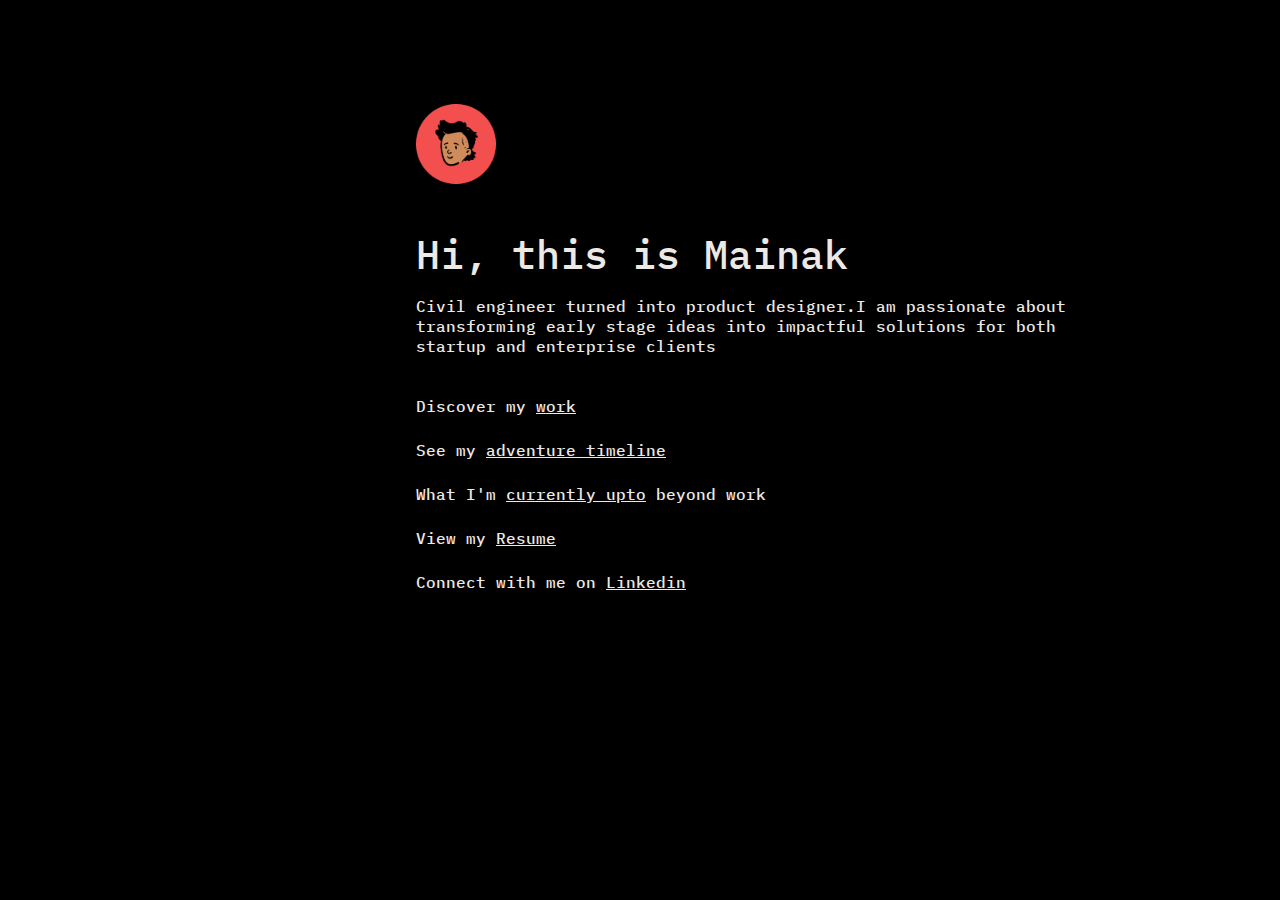
<file: index.html>
<!DOCTYPE html>
<head>
    <link rel="stylesheet" href="style2.css">
    <link rel="preconnect" href="https://fonts.googleapis.com">
    <link rel="preconnect" href="https://fonts.gstatic.com" crossorigin>
    <link href="https://fonts.googleapis.com/css2?family=Happy+Monkey&family=IBM+Plex+Mono:ital,wght@0,100;0,200;0,300;0,400;0,500;0,600;0,700;1,100;1,200;1,300;1,400;1,500;1,600;1,700&family=Roboto+Mono:ital,wght@0,100..700;1,100..700&display=swap" rel="stylesheet">
    <title>mainak debnath</title>
    <link rel="icon" type="Image" href="favicon.png">
    

</head>

<body class="main">

    <img class="hero-image" 
    src="favicon.png">


    <h1 class="hero-title"> Hi, this is Mainak</h1>
     <div class="main-section">
         <p class="body-style extra-style">Civil engineer turned into product designer.I am passionate about transforming early stage ideas 
             into impactful solutions for both startup and enterprise clients </p>
        <p class="body-style">
            Discover my <a href="https://separate-sage-8fd.notion.site/Mainak-s-work-fffd77828f9480dc9166ebaf492dea1e"
            class="link-anchor" target="_blank">work</a>
        </p>
         <p class="body-style">See my 
            <a href="timeline.html" class="link-anchor">adventure timeline</a>

         </p>


        <p class="body-style">What I'm 
            <a href="current projects.html" class="link-anchor">currently upto</a> beyond work

        </p>

        <p class="body-style">View my 
            <a href="https://drive.google.com/file/d/16LET9TMyyqZe7lQ6goXg-etNriQy89Jp/view"
            class="link-anchor" target="_blank">Resume</a>
        </p>

        <p class="body-style"> Connect with me on 
            <a href="https://www.linkedin.com/in/mainak-debnath-7a34bb18b/"
            class="link-anchor" target="_blank">Linkedin</a>
        </p>
    </div>
    


</body>
</file>
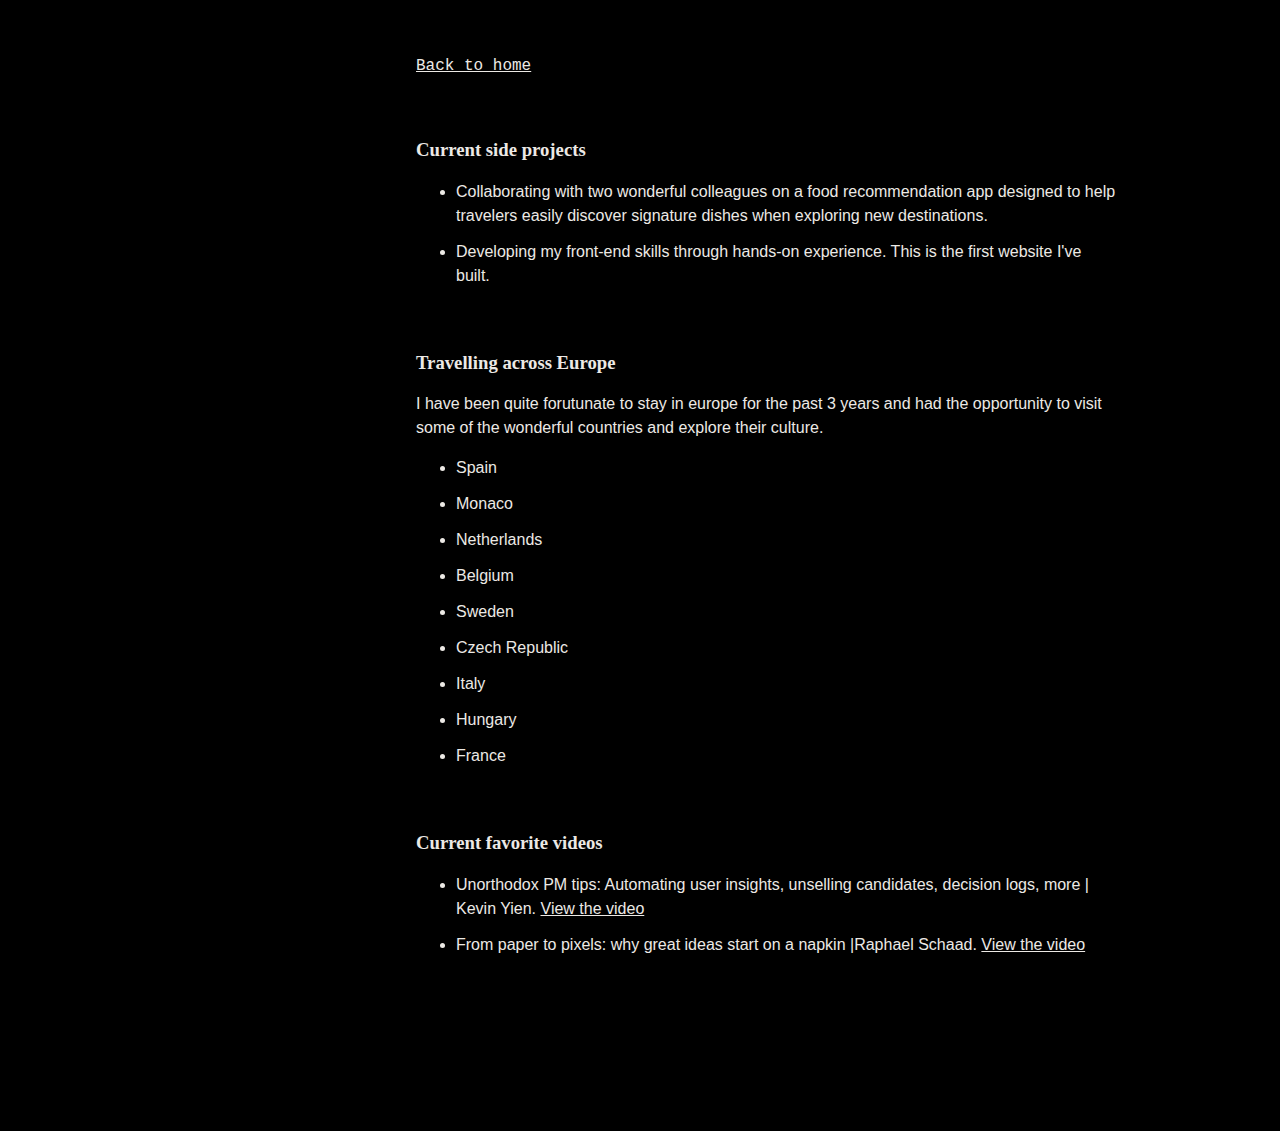
<file: Current projects (1).html>
<!DOCTYPE html>

<head>
    <link rel="stylesheet" href="style2.css">
    <title>current-mainak debnath</title>
    <link rel="icon" type="Image" href="Group 9.png">
</head>

<body class="main">

    <a href="Index.html" class="nav-style">Back to home</a>


    <div class="main-section">
        <h3 class="new-style"> Current side projects</h3>
        <ul>
            <li class="para-style">
                Collaborating with two wonderful colleagues on a food recommendation app
                designed to help travelers easily discover signature dishes when exploring new destinations.
            </li>

            <li class="para-style">
                Developing my front-end skills through hands-on experience.
                This is the first website I've built.
            </li>
        </ul>
    
        <h3 class="new-style"> Travelling across Europe</h3>
        <p class="para-style">I have been quite forutunate to stay in europe for the past 3 years and had the
            opportunity to visit some of the wonderful countries and explore their culture.</p>
        <ul>
            <li class="para-style"> Spain</li>
            <li class="para-style"> Monaco</li>
            <li class="para-style"> Netherlands</li>
            <li class="para-style"> Belgium</li>
            <li class="para-style"> Sweden</li>
            <li class="para-style"> Czech Republic</li>
            <li class="para-style"> Italy</li>
            <li class="para-style"> Hungary</li>
            <li class="para-style"> France</li>

        </ul>

        <h3 class="new-style"> Current favorite videos </h3>
        <ul>
            <li class="para-style">
                Unorthodox PM tips: Automating user insights, unselling candidates, decision logs, more | Kevin Yien.
                <a class="link-anchor" href="https://www.youtube.com/watch?v=xOTO98MXG9o" target="_blank"> View the video</a>
            </li>

            <li class="para-style">
                From paper to pixels: why great ideas start on a napkin |Raphael Schaad.
                <a class="link-anchor" href="https://www.youtube.com/watch?v=NCgGs3d2SF4" target="_blank"> View the video</a>

            </li>
        </ul>

        

        
    </div>


</body>
</file>
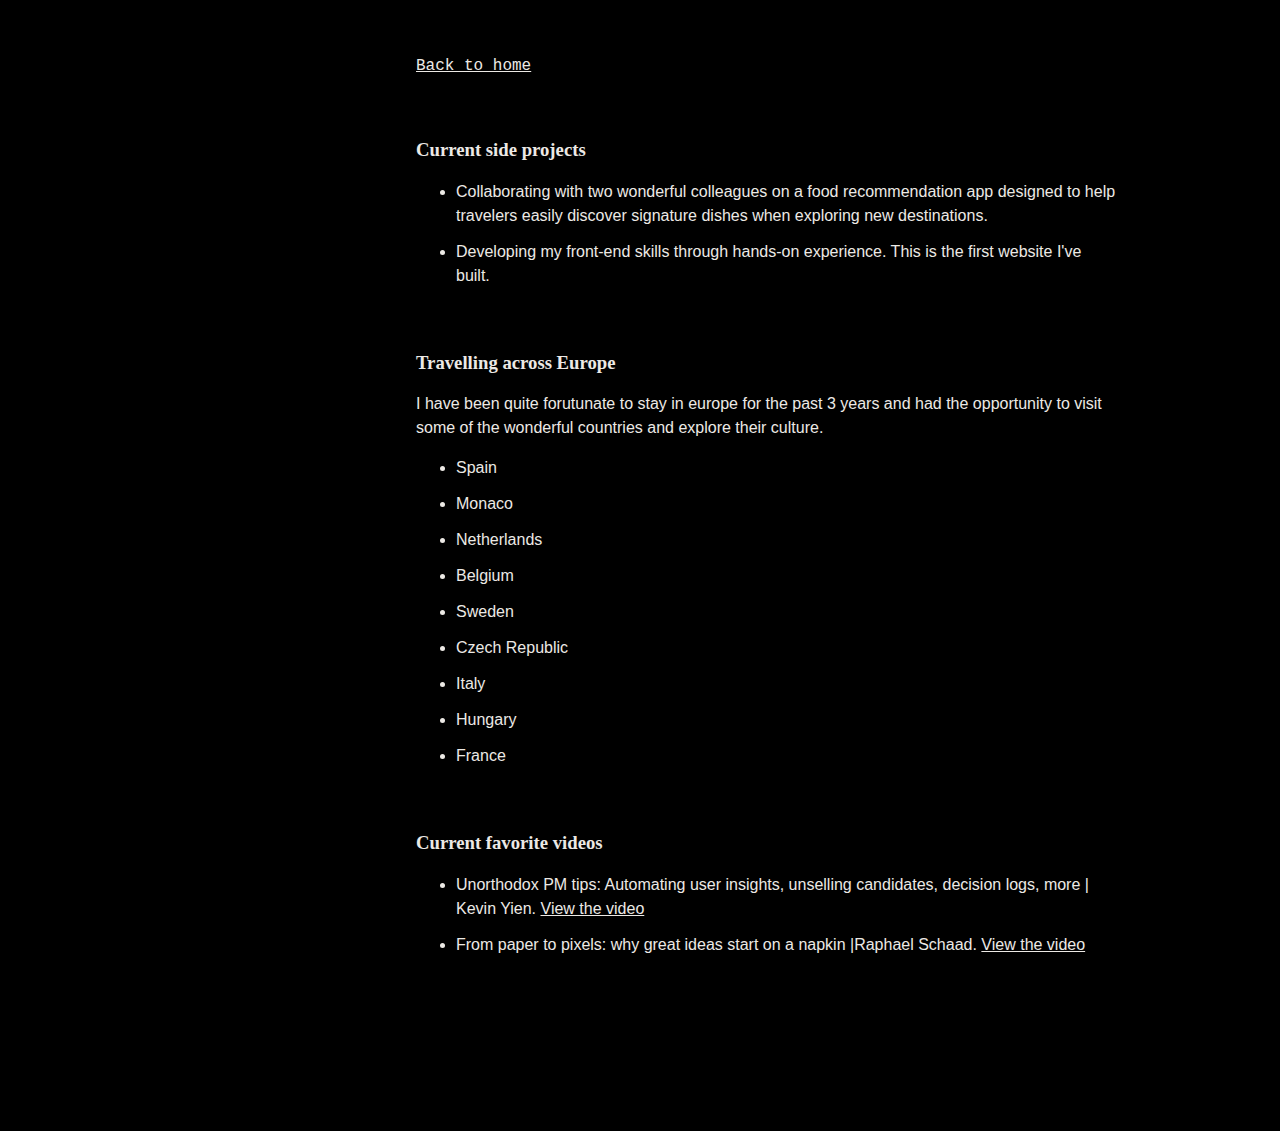
<file: current projects.html>
<!DOCTYPE html>

<head>
    <link rel="stylesheet" href="style2.css">
    <title>current-mainak debnath</title>
    <link rel="icon" type="Image" href="favicon.png">
</head>

<body class="main">

    <a href="index.html" class="nav-style">Back to home</a>


    <div class="main-section">
        <h3 class="new-style"> Current side projects</h3>
        <ul>
            <li class="para-style">
                Collaborating with two wonderful colleagues on a food recommendation app
                designed to help travelers easily discover signature dishes when exploring new destinations.
            </li>

            <li class="para-style">
                Developing my front-end skills through hands-on experience.
                This is the first website I've built.
            </li>
        </ul>
    
        <h3 class="new-style"> Travelling across Europe</h3>
        <p class="para-style">I have been quite forutunate to stay in europe for the past 3 years and had the
            opportunity to visit some of the wonderful countries and explore their culture.</p>
        <ul>
            <li class="para-style"> Spain</li>
            <li class="para-style"> Monaco</li>
            <li class="para-style"> Netherlands</li>
            <li class="para-style"> Belgium</li>
            <li class="para-style"> Sweden</li>
            <li class="para-style"> Czech Republic</li>
            <li class="para-style"> Italy</li>
            <li class="para-style"> Hungary</li>
            <li class="para-style"> France</li>

        </ul>

        <h3 class="new-style"> Current favorite videos </h3>
        <ul>
            <li class="para-style">
                Unorthodox PM tips: Automating user insights, unselling candidates, decision logs, more | Kevin Yien.
                <a class="link-anchor" href="https://www.youtube.com/watch?v=xOTO98MXG9o" target="_blank"> View the video</a>
            </li>

            <li class="para-style">
                From paper to pixels: why great ideas start on a napkin |Raphael Schaad.
                <a class="link-anchor" href="https://www.youtube.com/watch?v=NCgGs3d2SF4" target="_blank"> View the video</a>

            </li>
        </ul>

        

        
    </div>


</body>
</file>
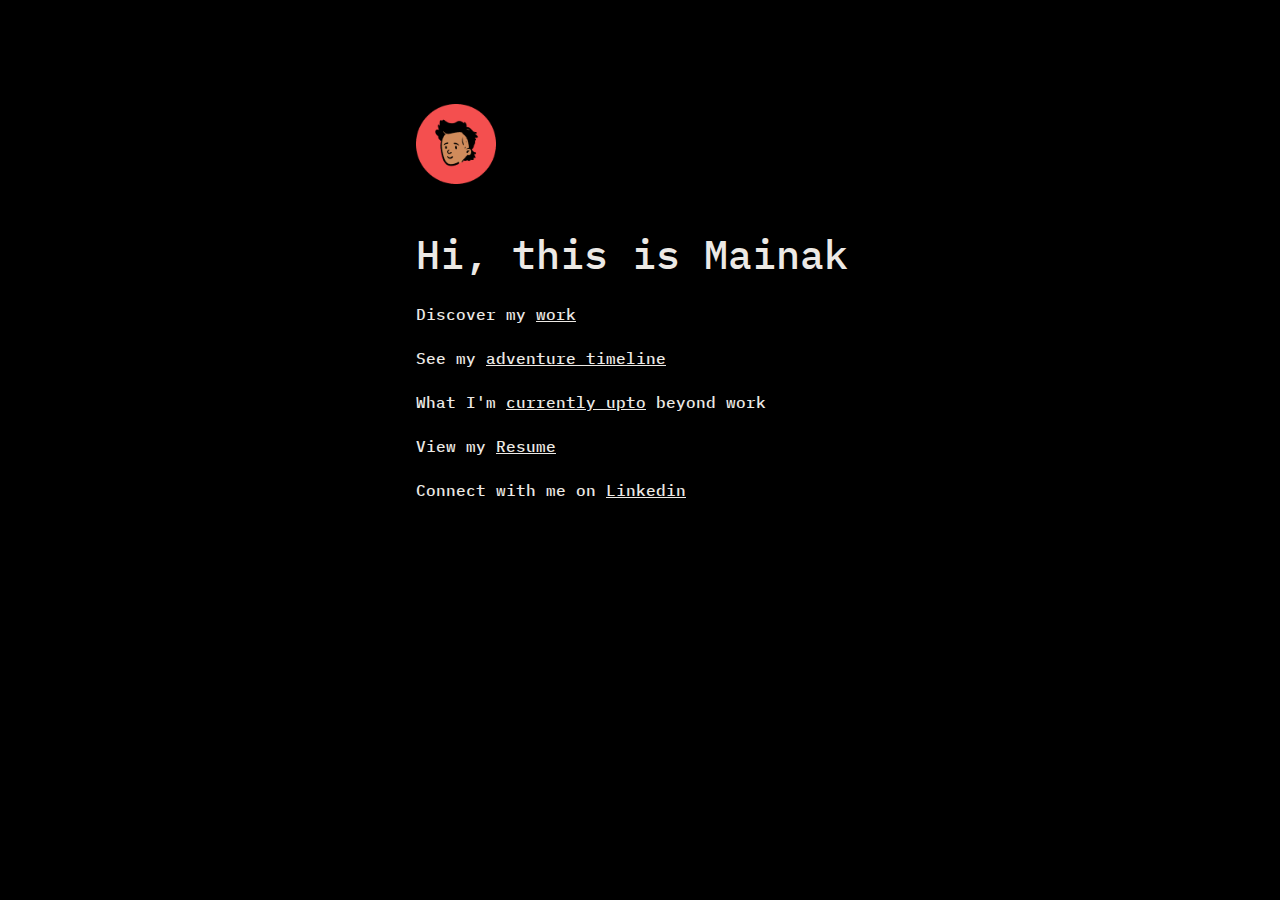
<file: index (1).html>
<!DOCTYPE html>
<head>
    <link rel="stylesheet" href="style2.css">
    <link rel="preconnect" href="https://fonts.googleapis.com">
    <link rel="preconnect" href="https://fonts.gstatic.com" crossorigin>
    <link href="https://fonts.googleapis.com/css2?family=Happy+Monkey&family=IBM+Plex+Mono:ital,wght@0,100;0,200;0,300;0,400;0,500;0,600;0,700;1,100;1,200;1,300;1,400;1,500;1,600;1,700&family=Roboto+Mono:ital,wght@0,100..700;1,100..700&display=swap" rel="stylesheet">
    <title>mainak debnath</title>
    <link rel="icon" type="Image" href="Group 9.png">
    <meta name="viewport" content="width=device-width, initial-scale=1.0">

</head>

<body class="main">

    <img class="hero-image" 
    src="favicon.png">


    <h1 class="hero-title"> Hi, this is Mainak</h1>
     <div class="main-section">
        <p class="body-style">
            Discover my <a href="https://separate-sage-8fd.notion.site/Mainak-s-work-fffd77828f9480dc9166ebaf492dea1e"
            class="link-anchor" target="_blank">work</a>
        </p>
         <p class="body-style">See my 
            <a href="Timeline.html" class="link-anchor">adventure timeline</a>

         </p>


        <p class="body-style">What I'm 
            <a href="Current projects.html" class="link-anchor">currently upto</a> beyond work

        </p>

        <p class="body-style">View my 
            <a href="https://drive.google.com/file/d/13vgnHPHYNBV9JBrbmBdWPm93xu-t1Yt0/view?usp=sharing"
            class="link-anchor" target="_blank">Resume</a>
        </p>

        <p class="body-style"> Connect with me on 
            <a href="https://www.linkedin.com/in/mainak-debnath-7a34bb18b/"
            class="link-anchor" target="_blank">Linkedin</a>
        </p>
    </div>
    


</body>
</file>
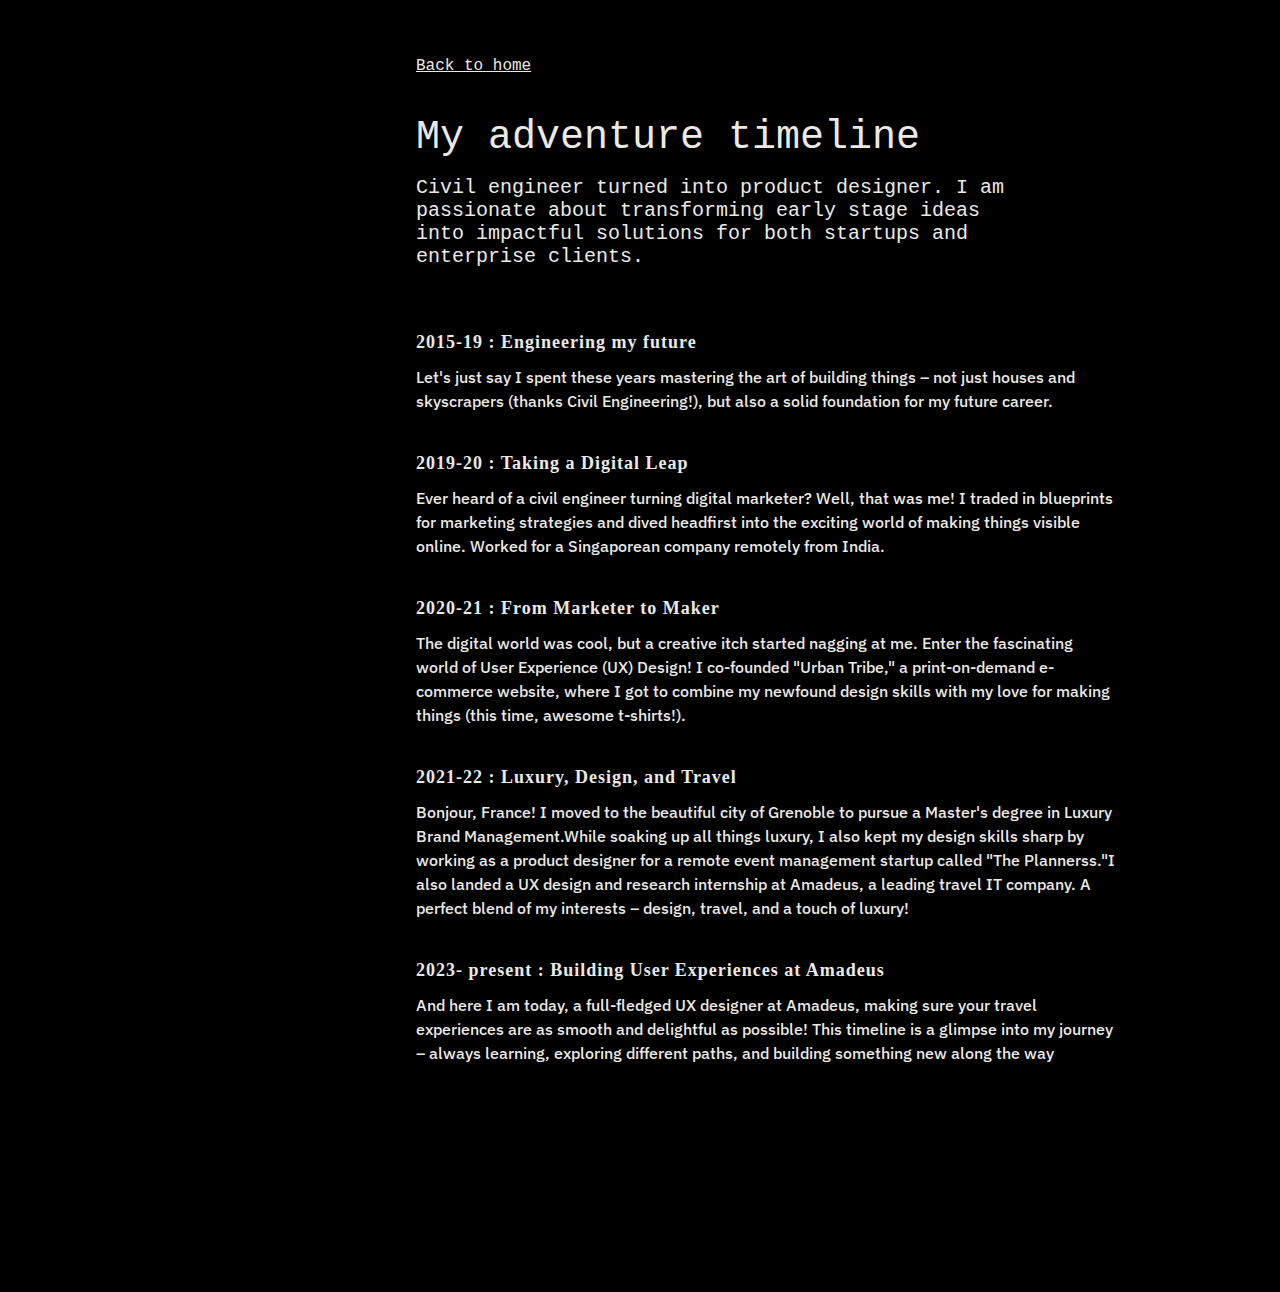
<file: timeline (1).html>
<!DOCTYPE html>

<head>
    <link rel="stylesheet" href="style2.css">
    <title>timeline-mainak debnath</title>
    <link rel="icon" type="Image" href="Group 9.png">
    <link rel="preconnect" href="https://fonts.googleapis.com">
<link rel="preconnect" href="https://fonts.gstatic.com" crossorigin>
<link href="https://fonts.googleapis.com/css2?family=IBM+Plex+Sans:ital,wght@0,100;0,200;0,300;0,400;0,500;0,600;0,700;1,100;1,200;1,300;1,400;1,500;1,600;1,700&display=swap" rel="stylesheet">
</head>

<body class="main">

    <a href="Index.html" class="nav-style"> Back to home</a>

    <div class="main-div">
        <h2 class="hero-title">My adventure timeline</h2>
        <h3 class="sub-title"> Civil engineer turned into product designer. I am passionate about transforming early
            stage ideas into impactful solutions for both startups and enterprise clients.</h3>

        <div class="main-section">
            <h4 class="h4-style">
                2015-19 : Engineering my future
            </h4>

            <p class="para-style">Let's just say I spent these years mastering the art of building things –
                not just houses and skyscrapers (thanks Civil Engineering!), but also a
                solid foundation for my future career.
            </p>

            <h4 class="h4-style">
                2019-20 : Taking a Digital Leap
            </h4>

            <p class="para-style">
                Ever heard of a civil engineer turning digital marketer? Well, that was me! I traded in
                blueprints for marketing strategies and dived headfirst into the exciting world of making things visible
                online.
                Worked for a Singaporean company remotely from India.
            </p>

            <h4 class="h4-style">
                2020-21 : From Marketer to Maker
            </h4>

            <p class="para-style">
                The digital world was cool, but a creative itch started nagging at me.
                Enter the fascinating world of User Experience (UX) Design! I co-founded "Urban Tribe," a
                print-on-demand
                e-commerce website, where I got to combine my newfound design skills with my love for
                making things (this time, awesome t-shirts!).
            </p>

            <h4 class="h4-style">
                2021-22 : Luxury, Design, and Travel
            </h4>

            <p class="para-style">
                Bonjour, France! I moved to the beautiful city of Grenoble to pursue a Master's degree in Luxury Brand
                Management.While soaking up all things luxury, I also kept my design skills sharp by working as a
                product designer
                for a remote event management startup called "The Plannerss."I also landed a UX design
                and research internship at Amadeus, a leading travel IT company. A perfect blend of my
                interests – design, travel, and a touch of luxury!
            </p>

            <h4 class="h4-style">
                2023- present : Building User Experiences at Amadeus

            </h4>

            <p class="para-style">
                And here I am today, a full-fledged UX designer at Amadeus, making sure your travel
                experiences are as smooth and delightful as possible!
                This timeline is a glimpse into my journey – always learning, exploring different paths,
                and building something new along the way
            </p>




        </div>
    </div>
</body>
</file>
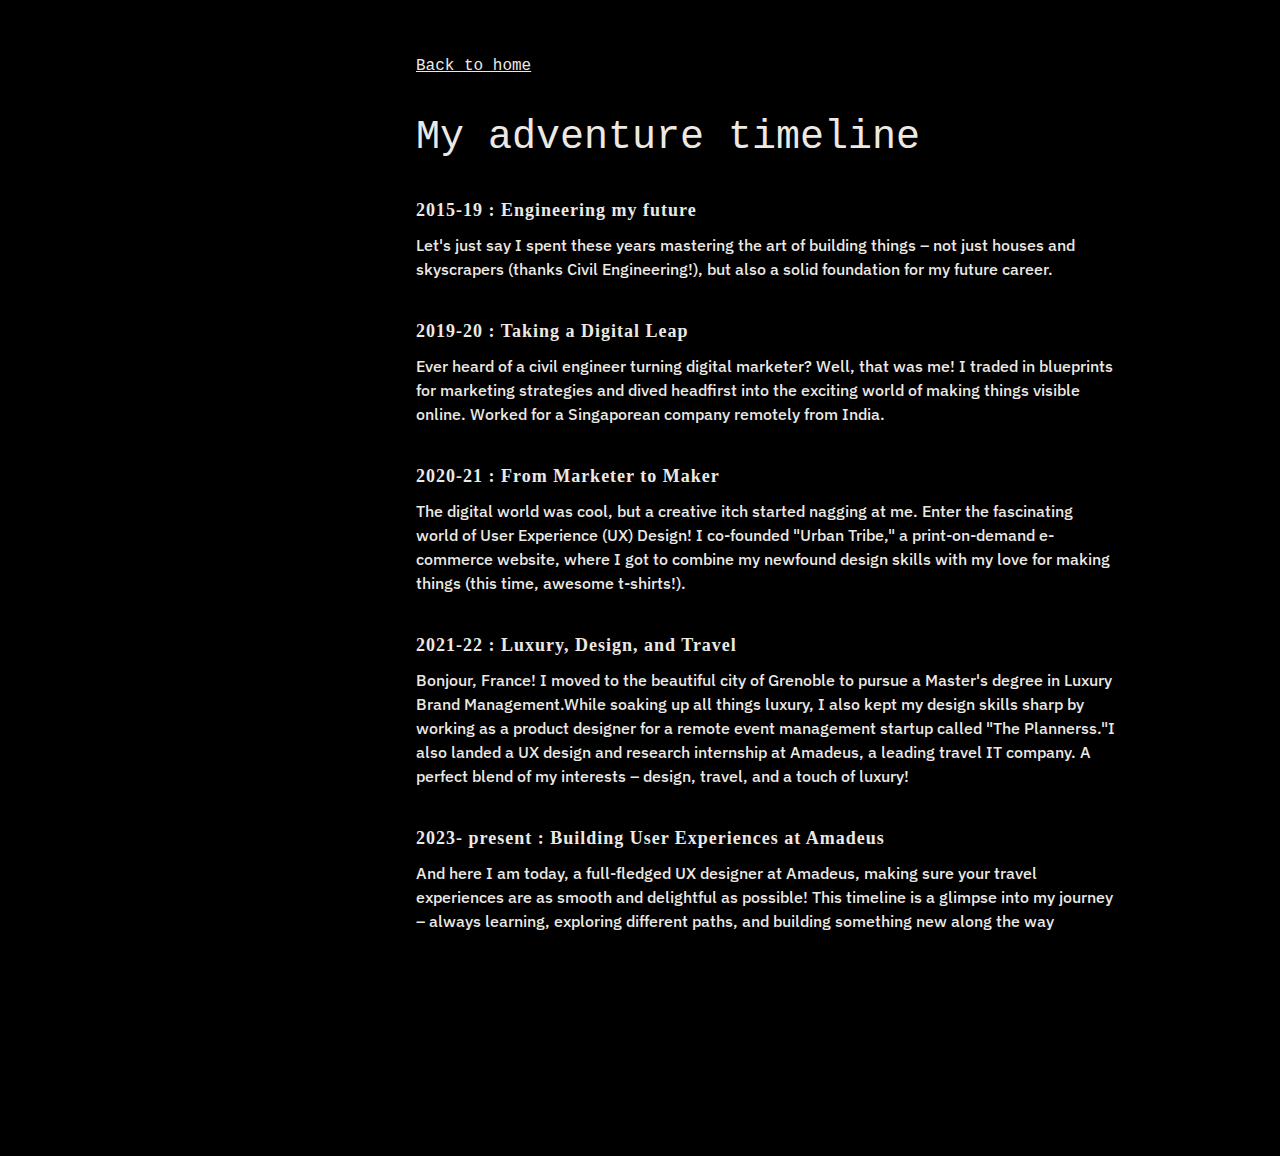
<file: timeline.html>
<!DOCTYPE html>

<head>
    <link rel="stylesheet" href="style2.css">
    <title>timeline-mainak debnath</title>
    <link rel="icon" type="Image" href="favicon.png">
    <link rel="preconnect" href="https://fonts.googleapis.com">
<link rel="preconnect" href="https://fonts.gstatic.com" crossorigin>
<link href="https://fonts.googleapis.com/css2?family=IBM+Plex+Sans:ital,wght@0,100;0,200;0,300;0,400;0,500;0,600;0,700;1,100;1,200;1,300;1,400;1,500;1,600;1,700&display=swap" rel="stylesheet">
</head>

<body class="main">

    <a href="index.html" class="nav-style"> Back to home</a>

    <div class="main-div">
        <h2 class="hero-title">My adventure timeline</h2>

        <div class="main-section">
            <h4 class="h4-style">
                2015-19 : Engineering my future
            </h4>

            <p class="para-style">Let's just say I spent these years mastering the art of building things –
                not just houses and skyscrapers (thanks Civil Engineering!), but also a
                solid foundation for my future career.
            </p>

            <h4 class="h4-style">
                2019-20 : Taking a Digital Leap
            </h4>

            <p class="para-style">
                Ever heard of a civil engineer turning digital marketer? Well, that was me! I traded in
                blueprints for marketing strategies and dived headfirst into the exciting world of making things visible
                online.
                Worked for a Singaporean company remotely from India.
            </p>

            <h4 class="h4-style">
                2020-21 : From Marketer to Maker
            </h4>

            <p class="para-style">
                The digital world was cool, but a creative itch started nagging at me.
                Enter the fascinating world of User Experience (UX) Design! I co-founded "Urban Tribe," a
                print-on-demand
                e-commerce website, where I got to combine my newfound design skills with my love for
                making things (this time, awesome t-shirts!).
            </p>

            <h4 class="h4-style">
                2021-22 : Luxury, Design, and Travel
            </h4>

            <p class="para-style">
                Bonjour, France! I moved to the beautiful city of Grenoble to pursue a Master's degree in Luxury Brand
                Management.While soaking up all things luxury, I also kept my design skills sharp by working as a
                product designer
                for a remote event management startup called "The Plannerss."I also landed a UX design
                and research internship at Amadeus, a leading travel IT company. A perfect blend of my
                interests – design, travel, and a touch of luxury!
            </p>

            <h4 class="h4-style">
                2023- present : Building User Experiences at Amadeus

            </h4>

            <p class="para-style">
                And here I am today, a full-fledged UX designer at Amadeus, making sure your travel
                experiences are as smooth and delightful as possible!
                This timeline is a glimpse into my journey – always learning, exploring different paths,
                and building something new along the way
            </p>




        </div>
    </div>
</body>
</file>
<file: style2.css>
.main {

    background-color: black;
    color: rgb(236, 233, 229);
    max-width: 1500px;
    min-width: 326px;
    margin-top: 48px;
    padding:8px;
    display: block;
    margin-bottom: 150px;
    
    

}


.hero-title {
    font-family: "IBM Plex Mono", monospace;
    font-size: 40px;
    font-weight: 500;
    margin-left: 400px;
    margin-top: 40px;
    margin-bottom: 16px;
}

.main-section {
    margin: 0px 400px;
    width: 700px;


}

.body-style {
    font-family: "IBM Plex Mono", monospace;
    font-size: 16px;
    font-weight: 500;
    margin: 24px 0px;
    color:rgb(236, 233, 229);
}

.hero-image{
    margin-top: 48px;
    margin-left: 400px;
    width: 80px;
    
}

.link-anchor{
    color:  rgb(236, 233, 229);
    
    
    
    
}

.link-anchor:hover{
    color: #F44F4F;
    cursor:pointer;
    
}

.sub-title{
    font-family: "IBM Plex Mono", monospace;
    font-size: 20px;
    font-weight: 400;
    margin:0px 400px 64px 400px;
}

.para-style{
    margin-top: 12px;
    font-family: "IBM Plex Sans", sans-serif;
    font-size: 16px;
    font-weight: 500;
    margin-bottom: 0px;
    line-height: 1.5;
    
}

.h4-style{
    font-size:18px;
    margin-top: 40px;
    margin-bottom: 0px;
    letter-spacing: 1px;

    
}

.nav-style{
    font-family: "IBM Plex Mono", monospace;
    font-size: 16px;
    font-weight: 500;
    margin-left: 400px;
    color:  rgb(236, 233, 229);
    
    

}

.nav-style:hover{
    cursor: pointer;
    color: #F44F4F;
}


.main-div{
    width: 1400px;
    margin-bottom: 64px;
}

.new-style{
    margin-top:64px;
    

}

.extra-style{
    margin-top:0px;
    margin-bottom:40px;
}
</file>
